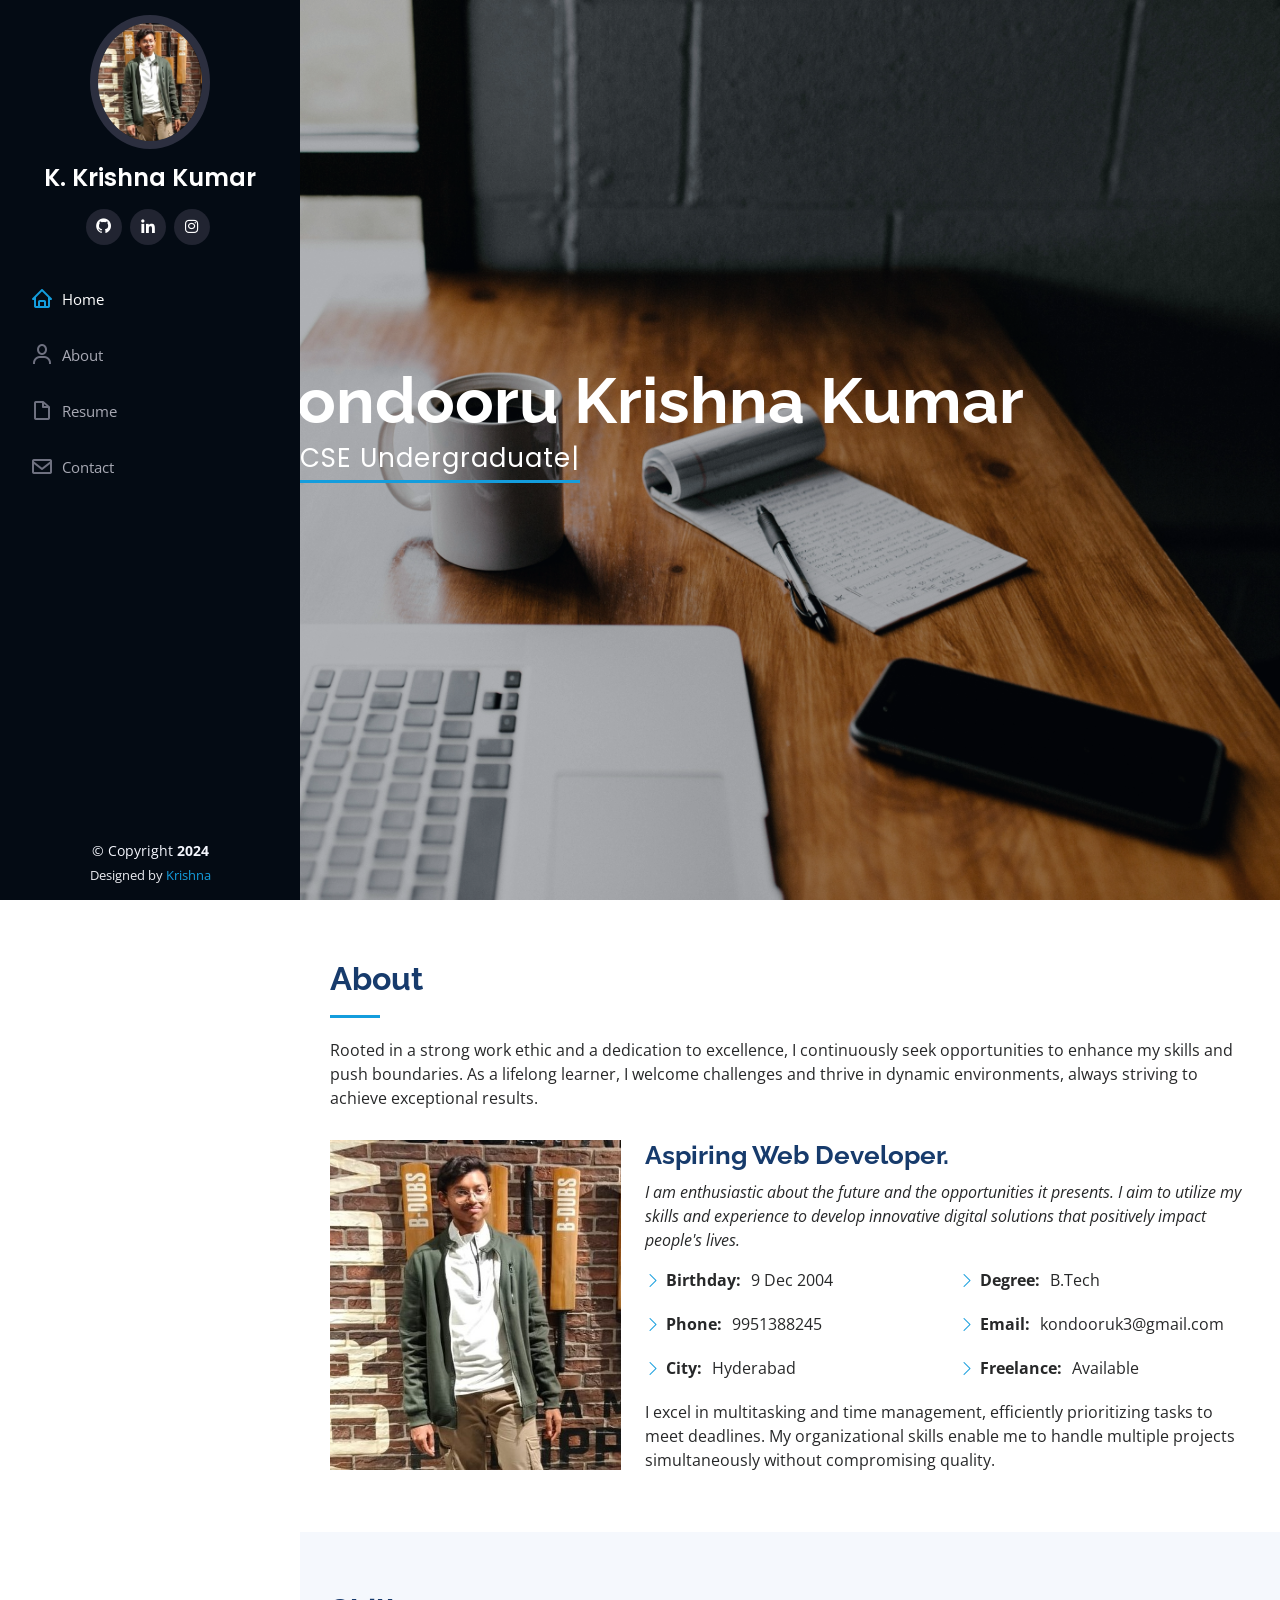
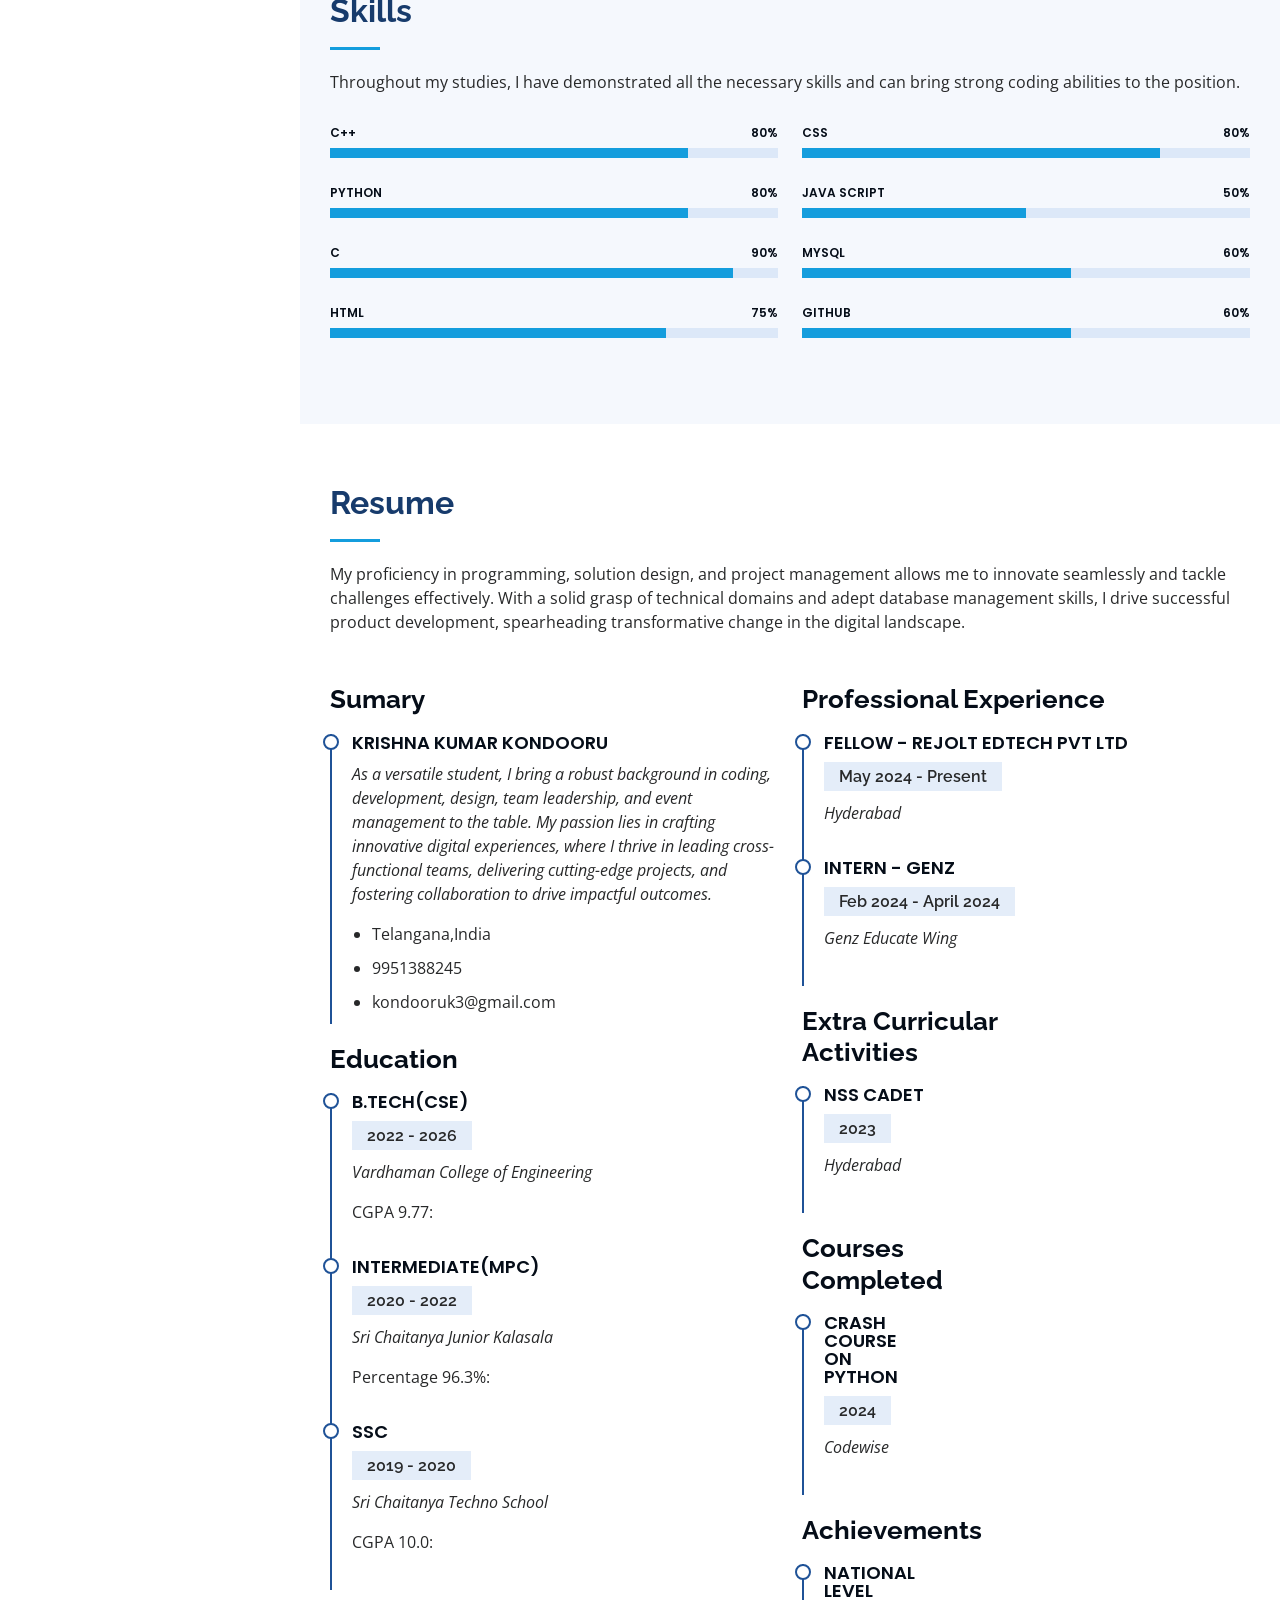
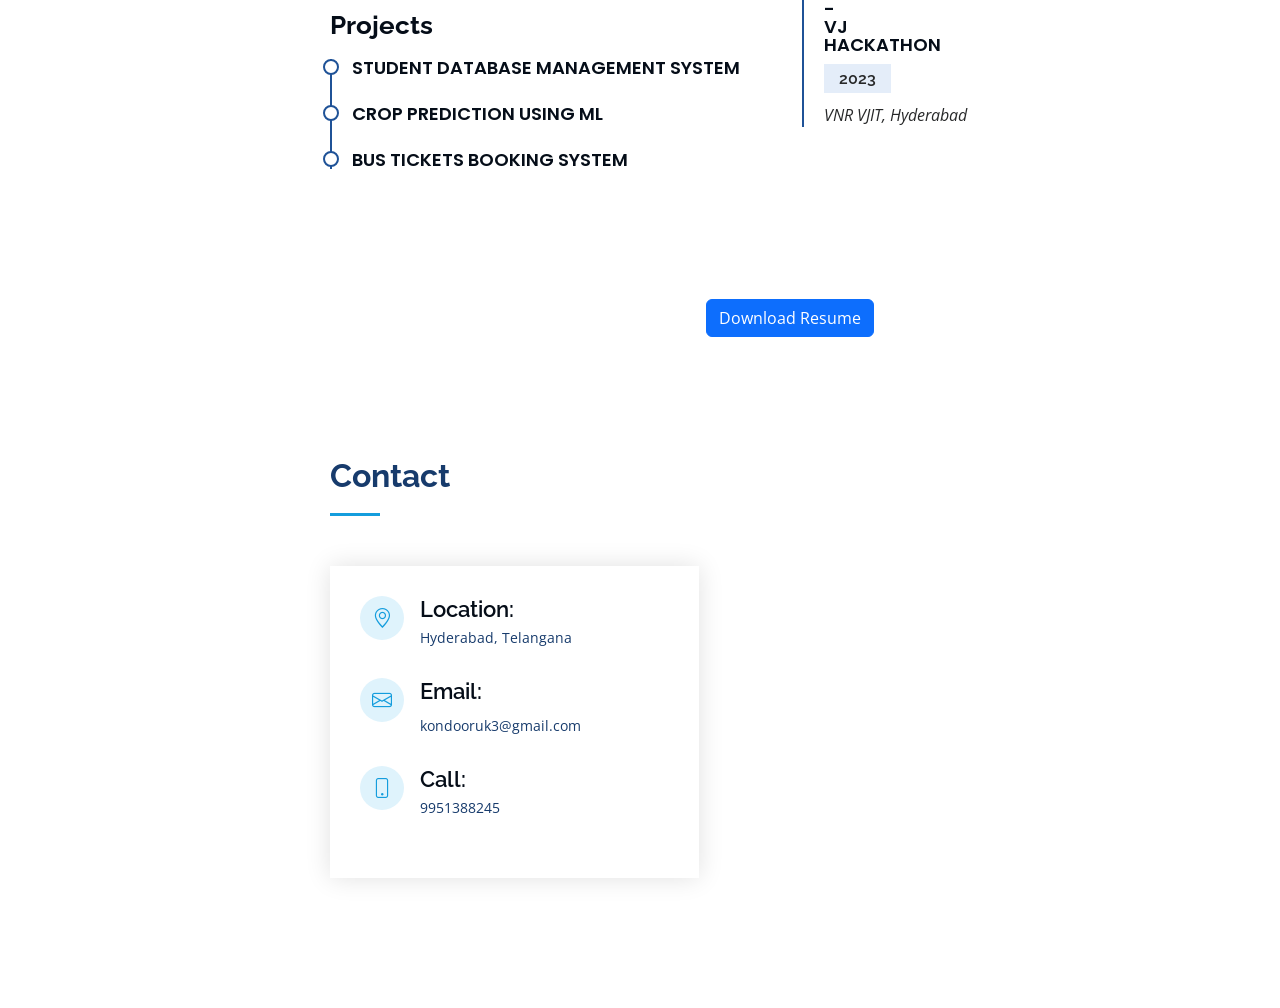
<file: index.html>
<!DOCTYPE html>
<html lang="en">

<head>
  <meta charset="utf-8">
  <meta content="width=device-width, initial-scale=1.0" name="viewport">

  <title>Krishna Kumar Kondooru Portfolio</title>
  <meta content="" name="description">
  <meta content="" name="keywords">

  <!-- Favicons -->
  <link href="assets/img/Olivejacket2.jpg" rel="icon">
  <link href="assets/img/Olivejacket2.jpg" rel="apple-touch-icon">

  <!-- Google Fonts -->
  <link href="https://fonts.googleapis.com/css?family=Open+Sans:300,300i,400,400i,600,600i,700,700i|Raleway:300,300i,400,400i,500,500i,600,600i,700,700i|Poppins:300,300i,400,400i,500,500i,600,600i,700,700i" rel="stylesheet">

  <!-- Vendor CSS Files -->
  <link href="assets/vendor/aos/aos.css" rel="stylesheet">
  <link href="assets/vendor/bootstrap/css/bootstrap.min.css" rel="stylesheet">
  <link href="assets/vendor/bootstrap-icons/bootstrap-icons.css" rel="stylesheet">
  <link href="assets/vendor/boxicons/css/boxicons.min.css" rel="stylesheet">
  <link href="assets/vendor/glightbox/css/glightbox.min.css" rel="stylesheet">
  <link href="assets/vendor/swiper/swiper-bundle.min.css" rel="stylesheet">

  <!-- Template Main CSS File -->
  <link href="assets/css/style.css" rel="stylesheet">

  <!-- =======================================================
  * Template Name: iPortfolio
  * Template URL: https://bootstrapmade.com/iportfolio-bootstrap-portfolio-websites-template/
  * Updated: Mar 17 2024 with Bootstrap v5.3.3
  * Author: BootstrapMade.com
  * License: https://bootstrapmade.com/license/
  ======================================================== -->
</head>

<body>

  <!-- ======= Mobile nav toggle button ======= -->
  <i class="bi bi-list mobile-nav-toggle d-xl-none"></i>

  <!-- ======= Header ======= -->
  <header id="header">
    <div class="d-flex flex-column">

      <div class="profile">
        <img src="assets/img/Olivejacket2.jpg" alt="" class="img-fluid rounded-circle">
        <h1 class="text-light"><a href="index.html">K. Krishna Kumar </a></h1>
        <div class="social-links mt-3 text-center">
          <a href="https://github.com/KrishnakumarKPK" class="github"><i class="bx bxl-github"></i></a>
          <a href="https://www.linkedin.com/in/kondooru-krishna-kumar-731044256/?originalSubdomain=in" class="linkedin"><i class="bx bxl-linkedin"></i></a>
          <a href="https://www.instagram.com/_krishnakumar.k/" class="instagram"><i class="bx bxl-instagram"></i></a>

        </div>
      </div>

      <nav id="navbar" class="nav-menu navbar">
        <ul>
          <li><a href="#hero" class="nav-link scrollto active"><i class="bx bx-home"></i> <span>Home</span></a></li>
          <li><a href="#about" class="nav-link scrollto"><i class="bx bx-user"></i> <span>About</span></a></li>
          <li><a href="#resume" class="nav-link scrollto"><i class="bx bx-file-blank"></i> <span>Resume</span></a></li>
          
          <li><a href="#contact" class="nav-link scrollto"><i class="bx bx-envelope"></i> <span>Contact</span></a></li>
        </ul>
      </nav><!-- .nav-menu -->
    </div>
  </header><!-- End Header -->

  <!-- ======= Hero Section ======= -->
  <section id="hero" class="d-flex flex-column justify-content-center align-items-center">
    <div class="hero-container" data-aos="fade-in">
      <h1>Kondooru Krishna Kumar</h1>
      <p>I'm <span class="typed" data-typed-items="CSE Undergraduate,Developer,"></span></p>
    </div>
  </section><!-- End Hero -->

  <main id="main">

    <!-- ======= About Section ======= -->
    <section id="about" class="about">
      <div class="container">

        <div class="section-title">
          <h2>About</h2>
          <p>Rooted in a strong work ethic and a dedication to excellence, I continuously seek opportunities to enhance my skills and push boundaries. As a lifelong learner, I welcome challenges and thrive in dynamic environments, always striving to achieve exceptional results.</p>
        </div>

        <div class="row">
          <div class="col-lg-4" data-aos="fade-right">
            <img src="assets/img/Olivejacket2.jpg" class="img-fluid" alt="">
          </div>
          <div class="col-lg-8 pt-4 pt-lg-0 content" data-aos="fade-left">
            <h3>Aspiring Web Developer.</h3>
            <p class="fst-italic">
              I am enthusiastic about the future and the opportunities it presents. I aim to utilize my skills and 
              experience to develop innovative digital solutions that positively impact people's lives.
            </p>
            <div class="row">
              <div class="col-lg-6">
                <ul>
                  <li><i class="bi bi-chevron-right"></i> <strong>Birthday:</strong> <span>9 Dec 2004</span></li>
                  <li><i class="bi bi-chevron-right"></i> <strong>Phone:</strong> <span>9951388245</span></li>
                  <li><i class="bi bi-chevron-right"></i> <strong>City:</strong> <span>Hyderabad</span></li>
                </ul>
              </div>
              <div class="col-lg-6">
                <ul>
                  <li><i class="bi bi-chevron-right"></i> <strong>Degree:</strong> <span>B.Tech</span></li>
                  <li><i class="bi bi-chevron-right"></i> <strong>Email:</strong> <span>kondooruk3@gmail.com</span></li>
                  <li><i class="bi bi-chevron-right"></i> <strong>Freelance:</strong> <span>Available</span></li>
                </ul>
              </div>
            </div>
            <p>
              I excel in multitasking and time management, efficiently prioritizing tasks to meet deadlines. My organizational skills enable me to handle multiple projects simultaneously without compromising quality.
            </p>
          </div>
        </div>

      </div>
    </section><!-- End About Section -->



    <!-- ======= Skills Section ======= -->
    <section id="skills" class="skills section-bg">
      <div class="container">

        <div class="section-title">
          <h2>Skills</h2>
          <p>Throughout my studies, I have demonstrated all the necessary skills and can bring strong coding abilities to the position.</p>
        </div>

        <div class="row skills-content">

          <div class="col-lg-6" data-aos="fade-up">

            <div class="progress">
              <span class="skill">C++ <i class="val">80%</i></span>
              <div class="progress-bar-wrap">
                <div class="progress-bar" role="progressbar" aria-valuenow="80" aria-valuemin="0" aria-valuemax="100"></div>
              </div>
            </div>

            <div class="progress">
              <span class="skill">Python <i class="val">80%</i></span>
              <div class="progress-bar-wrap">
                <div class="progress-bar" role="progressbar" aria-valuenow="80" aria-valuemin="0" aria-valuemax="100"></div>
              </div>
            </div>

            <div class="progress">
              <span class="skill">C <i class="val">90%</i></span>
              <div class="progress-bar-wrap">
                <div class="progress-bar" role="progressbar" aria-valuenow="90" aria-valuemin="0" aria-valuemax="100"></div>
              </div>
            </div>

            <div class="progress">
              <span class="skill">Html <i class="val">75%</i></span>
              <div class="progress-bar-wrap">
                <div class="progress-bar" role="progressbar" aria-valuenow="75" aria-valuemin="0" aria-valuemax="100"></div>
              </div>
            </div>

          </div>

          <div class="col-lg-6" data-aos="fade-up" data-aos-delay="100">

            <div class="progress">
              <span class="skill">CSS<i class="val">80%</i></span>
              <div class="progress-bar-wrap">
                <div class="progress-bar" role="progressbar" aria-valuenow="80" aria-valuemin="0" aria-valuemax="100"></div>
              </div>
            </div>

            <div class="progress">
              <span class="skill">Java Script<i class="val">50%</i></span>
              <div class="progress-bar-wrap">
                <div class="progress-bar" role="progressbar" aria-valuenow="50" aria-valuemin="0" aria-valuemax="100"></div>
              </div>
            </div>

            <div class="progress">
              <span class="skill">MySQL<i class="val">60%</i></span>
              <div class="progress-bar-wrap">
                <div class="progress-bar" role="progressbar" aria-valuenow="60" aria-valuemin="0" aria-valuemax="100"></div>
              </div>
            </div>

            <div class="progress">
              <span class="skill">GitHub<i class="val">60%</i></span>
              <div class="progress-bar-wrap">
                <div class="progress-bar" role="progressbar" aria-valuenow="60" aria-valuemin="0" aria-valuemax="100"></div>
              </div>
            </div>

          </div>

        </div>

      </div>
    </section><!-- End Skills Section -->

    <!-- ======= Resume Section ======= -->
    <section id="resume" class="resume">
      <div class="container">

        <div class="section-title">
          <h2>Resume</h2>
          <p>My proficiency in programming, solution design, and project management allows me to innovate seamlessly and tackle challenges effectively. With a solid grasp of technical domains and adept database management skills, I drive successful product development, spearheading transformative change in the digital landscape.</p>
        </div>

        <div class="row">
          <div class="col-lg-6" data-aos="fade-up">
            <h3 class="resume-title">Sumary</h3>
            <div class="resume-item pb-0">
              <h4>KRISHNA KUMAR KONDOORU</h4>
              <p><em>As a versatile student, I bring a robust background in coding, development, design, team leadership, and event management to the table. My passion lies in crafting innovative digital experiences, where I thrive in leading cross-functional teams, delivering cutting-edge projects, and fostering collaboration to drive impactful outcomes.</em></p>
              <ul>
                <li>Telangana,India</li>
                <li>9951388245</li>
                <li>kondooruk3@gmail.com</li>
              </ul>
            </div>

            <h3 class="resume-title">Education</h3>
            <div class="resume-item">
              <h4>B.TecH(CSE)</h4>
              <h5>2022 - 2026</h5>
              <p><em>Vardhaman College of Engineering</em></p>
              <p>CGPA 9.77:</p>
            </div>
            <div class="resume-item">
              <h4>Intermediate(MPC)</h4>
              <h5>2020 - 2022</h5>
              <p><em>Sri Chaitanya Junior Kalasala</em></p>
              <p>Percentage 96.3%:</p>
              
            </div>
            <div class="resume-item">
              <h4>SSC</h4>
              <h5>2019 - 2020</h5>
              <p><em>Sri Chaitanya Techno School</em></p>
              <p>CGPA 10.0:</p>
              
            </div>
            <h3 class="resume-title">Projects</h3>
            <div class="resume-item">
              <h4>Student Database Management System</h4>
              
            </div>
            <div class="resume-item">
              <h4>Crop Prediction using ML</h4>
              
              
            </div>
            <div class="resume-item">
              <h4>Bus tickets booking system</h4>
              
            </div>



          </div>
          <div class="col-lg-6" data-aos="fade-up" data-aos-delay="100">
            <h3 class="resume-title">Professional Experience</h3>
            <div class="resume-item">
              <h4>FELLOW - REJOLT EDTECH PVT LTD </h4>
              <h5>May 2024 - Present</h5>
              <p><em>Hyderabad </em></p>
              
            </div>
            <div class="resume-item">
              <h4>INTERN - GENZ </h4>
              <h5>Feb 2024 - April 2024</h5>
              <p><em>Genz Educate Wing</em></p>
              
            </div>
            <div class="col-lg-6" data-aos="fade-up" data-aos-delay="100">
              <h3 class="resume-title">Extra Curricular Activities</h3>
              <div class="resume-item">
                <h4>NSS CADET </h4>
                <h5>2023 </h5>
                <p><em>Hyderabad </em></p>
                
              </div>
              <div class="col-lg-6" data-aos="fade-up" data-aos-delay="100">
                <h3 class="resume-title">Courses Completed</h3>
                
                <div class="resume-item">
                  <h4>CRASH COURSE ON PYTHON </h4>
                  <h5>2024 </h5>
                  <p><em>Codewise</em></p>
                  
                </div>
                

                <div class="col-lg-6" data-aos="fade-up" data-aos-delay="100">
                  <h3 class="resume-title">Achievements</h3>
                  
                
                  <div class="resume-item">
                    <h4>National level - VJ Hackathon  </h4>
                    <h5>2023 </h5>
                    <span style="white-space: nowrap;"><em>VNR VJIT, Hyderabad</em></span>
                  </div>

          </div>
          
            
        
        </div>

      </div>


    </section>
    <section>
      <div class="flex items-center justify-center space-x-8" style= "width: 100%; display: flex; justify-content: center;">
        <div>
             <a href="https://drive.google.com/file/d/1ObpVhZ1Efzqh8Azu9i1g2vKGjyBwyvIt/view?usp=sharing">   
    
              <button type="button" class="btn btn-primary">Download Resume</button> 
        </a>
    </div>
    </section>
    
    <!-- End Resume Section -->

    

    <!-- ======= Contact Section ======= -->
    <section id="contact" class="contact">
      <div class="container">

        <div class="section-title">
          <h2>Contact</h2>
        </div>

        <div class="row" data-aos="fade-in">

          <div class="col-lg-5 d-flex align-items-stretch">
            <div class="info">
              <div class="address">
                <i class="bi bi-geo-alt"></i>
                <h4>Location:</h4>
                <p>Hyderabad, Telangana</p>
              </div>

              <div class="email">
                <i class="bi bi-envelope"></i>
                <h4>Email:</h4>
                <p>kondooruk3@gmail.com</p>
              </div>

              <div class="phone">
                <i class="bi bi-phone"></i>
                <h4>Call:</h4>
                <p>9951388245</p>
              </div>


          
        </div>

      </div>
    </section><!-- End Contact Section -->

  </main><!-- End #main -->

  <!-- ======= Footer ======= -->
  <footer id="footer">
    <div class="container">
      <div class="copyright">
        &copy; Copyright <strong><span>2024</span></strong>
      </div>
      <div class="credits">
        <!-- All the links in the footer should remain intact. -->
        <!-- You can delete the links only if you purchased the pro version. -->
        <!-- Licensing information: https://bootstrapmade.com/license/ -->
        <!-- Purchase the pro version with working PHP/AJAX contact form: https://bootstrapmade.com/iportfolio-bootstrap-portfolio-websites-template/ -->
        Designed by <a href="https://www.linkedin.com/in/kondooru-krishna-kumar-731044256/?originalSubdomain=in">Krishna</a>
      </div>
    </div>
  </footer><!-- End  Footer -->

  <a href="#" class="back-to-top d-flex align-items-center justify-content-center"><i class="bi bi-arrow-up-short"></i></a>

  <!-- Vendor JS Files -->
  <script src="assets/vendor/purecounter/purecounter_vanilla.js"></script>
  <script src="assets/vendor/aos/aos.js"></script>
  <script src="assets/vendor/bootstrap/js/bootstrap.bundle.min.js"></script>
  <script src="assets/vendor/glightbox/js/glightbox.min.js"></script>
  <script src="assets/vendor/isotope-layout/isotope.pkgd.min.js"></script>
  <script src="assets/vendor/swiper/swiper-bundle.min.js"></script>
  <script src="assets/vendor/typed.js/typed.umd.js"></script>
  <script src="assets/vendor/waypoints/noframework.waypoints.js"></script>
  <script src="assets/vendor/php-email-form/validate.js"></script>

  <!-- Template Main JS File -->
  <script src="assets/js/main.js"></script>

</body>

</html>
</file>
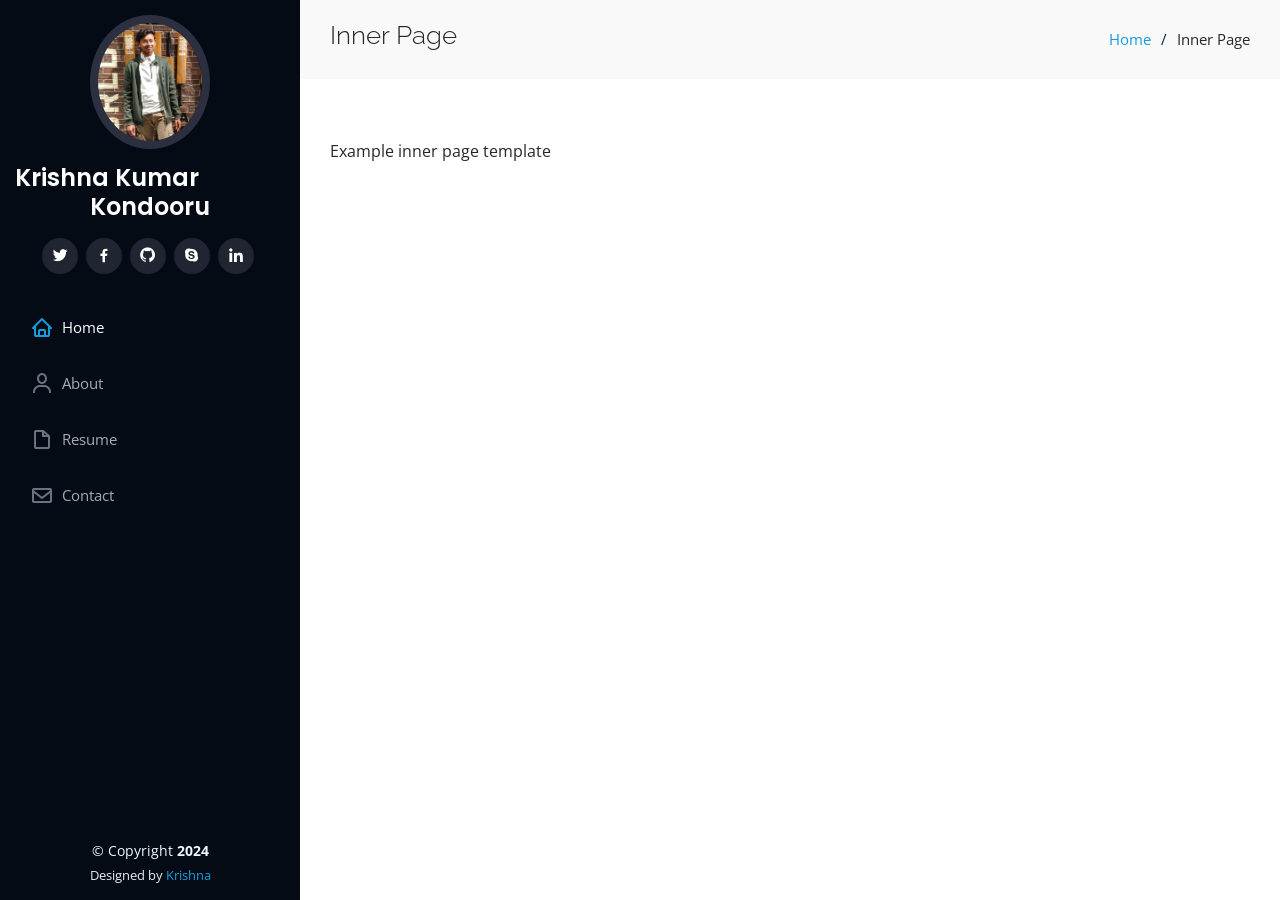
<file: inner-page.html>
<!DOCTYPE html>
<html lang="en">

<head>
  <meta charset="utf-8">
  <meta content="width=device-width, initial-scale=1.0" name="viewport">

  <title>Inner Page - iPortfolio Bootstrap Template</title>
  <meta content="" name="description">
  <meta content="" name="keywords">

  <!-- Favicons -->
  <link href="assets/img/favicon.png" rel="icon">
  <link href="assets/img/apple-touch-icon.png" rel="apple-touch-icon">

  <!-- Google Fonts -->
  <link href="https://fonts.googleapis.com/css?family=Open+Sans:300,300i,400,400i,600,600i,700,700i|Raleway:300,300i,400,400i,500,500i,600,600i,700,700i|Poppins:300,300i,400,400i,500,500i,600,600i,700,700i" rel="stylesheet">

  <!-- Vendor CSS Files -->
  <link href="assets/vendor/aos/aos.css" rel="stylesheet">
  <link href="assets/vendor/bootstrap/css/bootstrap.min.css" rel="stylesheet">
  <link href="assets/vendor/bootstrap-icons/bootstrap-icons.css" rel="stylesheet">
  <link href="assets/vendor/boxicons/css/boxicons.min.css" rel="stylesheet">
  <link href="assets/vendor/glightbox/css/glightbox.min.css" rel="stylesheet">
  <link href="assets/vendor/swiper/swiper-bundle.min.css" rel="stylesheet">

  <!-- Template Main CSS File -->
  <link href="assets/css/style.css" rel="stylesheet">

  <!-- =======================================================
  * Template Name: iPortfolio
  * Template URL: https://bootstrapmade.com/iportfolio-bootstrap-portfolio-websites-template/
  * Updated: Mar 17 2024 with Bootstrap v5.3.3
  * Author: BootstrapMade.com
  * License: https://bootstrapmade.com/license/
  ======================================================== -->
</head>

<body>

  <!-- ======= Mobile nav toggle button ======= -->
  <i class="bi bi-list mobile-nav-toggle d-xl-none"></i>

  <!-- ======= Header ======= -->
  <header id="header">
    <div class="d-flex flex-column">

      <div class="profile">
        <img src="assets/img/Olivejacket2.jpg" alt="" class="img-fluid rounded-circle">
        <h1 class="text-light"><a href="index.html">Krishna Kumar Kondooru</a></h1>
        <div class="social-links mt-3 text-center">
          <a href="#" class="twitter"><i class="bx bxl-twitter"></i></a>
          <a href="#" class="facebook"><i class="bx bxl-facebook"></i></a>
          <a href="#" class="github"><i class="bx bxl-github"></i></a>
          <a href="#" class="google-plus"><i class="bx bxl-skype"></i></a>
          <a href="#" class="linkedin"><i class="bx bxl-linkedin"></i></a>
        </div>
      </div>

      <nav id="navbar" class="nav-menu navbar">
        <ul>
          <li><a href="#hero" class="nav-link scrollto active"><i class="bx bx-home"></i> <span>Home</span></a></li>
          <li><a href="#about" class="nav-link scrollto"><i class="bx bx-user"></i> <span>About</span></a></li>
          <li><a href="#resume" class="nav-link scrollto"><i class="bx bx-file-blank"></i> <span>Resume</span></a></li>
        
          <li><a href="#contact" class="nav-link scrollto"><i class="bx bx-envelope"></i> <span>Contact</span></a></li>
        </ul>
      </nav><!-- .nav-menu -->
    </div>
  </header><!-- End Header -->

  <main id="main">

    <!-- ======= Breadcrumbs ======= -->
    <section class="breadcrumbs">
      <div class="container">

        <div class="d-flex justify-content-between align-items-center">
          <h2>Inner Page</h2>
          <ol>
            <li><a href="index.html">Home</a></li>
            <li>Inner Page</li>
          </ol>
        </div>

      </div>
    </section><!-- End Breadcrumbs -->

    <section class="inner-page">
      <div class="container">
        <p>
          Example inner page template
        </p>
      </div>
    </section>

  </main><!-- End #main -->

  <!-- ======= Footer ======= -->
  <footer id="footer">
    <div class="container">
      <div class="copyright">
        &copy; Copyright <strong><span>2024</span></strong>
      </div>
      <div class="credits">
        <!-- All the links in the footer should remain intact. -->
        <!-- You can delete the links only if you purchased the pro version. -->
        <!-- Licensing information: https://bootstrapmade.com/license/ -->
        <!-- Purchase the pro version with working PHP/AJAX contact form: https://bootstrapmade.com/iportfolio-bootstrap-portfolio-websites-template/ -->
        Designed by <a href="https://www.linkedin.com/in/kondooru-krishna-kumar-731044256/?originalSubdomain=in">Krishna</a>
      </div>
    </div>
  </footer><!-- End  Footer -->

  <a href="#" class="back-to-top d-flex align-items-center justify-content-center"><i class="bi bi-arrow-up-short"></i></a>

  <!-- Vendor JS Files -->
  <script src="assets/vendor/purecounter/purecounter_vanilla.js"></script>
  <script src="assets/vendor/aos/aos.js"></script>
  <script src="assets/vendor/bootstrap/js/bootstrap.bundle.min.js"></script>
  <script src="assets/vendor/glightbox/js/glightbox.min.js"></script>
  <script src="assets/vendor/isotope-layout/isotope.pkgd.min.js"></script>
  <script src="assets/vendor/swiper/swiper-bundle.min.js"></script>
  <script src="assets/vendor/typed.js/typed.umd.js"></script>
  <script src="assets/vendor/waypoints/noframework.waypoints.js"></script>
  <script src="assets/vendor/php-email-form/validate.js"></script>

  <!-- Template Main JS File -->
  <script src="assets/js/main.js"></script>

</body>

</html>
</file>
<file: assets/css/style.css>
/**
* Template Name: iPortfolio
* Template URL: https://bootstrapmade.com/iportfolio-bootstrap-portfolio-websites-template/
* Updated: Mar 17 2024 with Bootstrap v5.3.3
* Author: BootstrapMade.com
* License: https://bootstrapmade.com/license/
*/

/*--------------------------------------------------------------
# General
--------------------------------------------------------------*/
body {
    font-family: "Open Sans", sans-serif;
    color: #272829;
  }
  
  a {
    color: #149ddd;
    text-decoration: none;
  }
  
  a:hover {
    color: #37b3ed;
    text-decoration: none;
  }
  
  h1,
  h2,
  h3,
  h4,
  h5,
  h6 {
    font-family: "Raleway", sans-serif;
  }
  
  /*--------------------------------------------------------------
  # Back to top button
  --------------------------------------------------------------*/
  .back-to-top {
    position: fixed;
    visibility: hidden;
    opacity: 0;
    right: 15px;
    bottom: 15px;
    z-index: 996;
    background: #149ddd;
    width: 40px;
    height: 40px;
    border-radius: 50px;
    transition: all 0.4s;
  }
  
  .back-to-top i {
    font-size: 28px;
    color: #fff;
    line-height: 0;
  }
  
  .back-to-top:hover {
    background: #2eafec;
    color: #fff;
  }
  
  .back-to-top.active {
    visibility: visible;
    opacity: 1;
  }
  
  /*--------------------------------------------------------------
  # Header
  --------------------------------------------------------------*/
  #header {
    position: fixed;
    top: 0;
    left: 0;
    bottom: 0;
    width: 300px;
    transition: all ease-in-out 0.5s;
    z-index: 9997;
    transition: all 0.5s;
    padding: 0 15px;
    background: #040b14;
    overflow-y: auto;
  }
  
  #header .profile img {
    margin: 15px auto;
    display: block;
    width: 120px;
    border: 8px solid #2c2f3f;
  }
  
  #header .profile h1 {
    font-size: 24px;
    margin: 0;
    padding: 0;
    font-weight: 600;
    -moz-text-align-last: center;
    text-align-last: center;
    font-family: "Poppins", sans-serif;
  }
  
  #header .profile h1 a,
  #header .profile h1 a:hover {
    color: #fff;
    text-decoration: none;
  }
  
  #header .profile .social-links a {
    font-size: 18px;
    display: inline-block;
    background: #212431;
    color: #fff;
    line-height: 1;
    padding: 8px 0;
    margin-right: 4px;
    border-radius: 50%;
    text-align: center;
    width: 36px;
    height: 36px;
    transition: 0.3s;
  }
  
  #header .profile .social-links a:hover {
    background: #149ddd;
    color: #fff;
    text-decoration: none;
  }
  
  #main {
    margin-left: 300px;
  }
  
  .container,
  .container-fluid {
    padding-left: 30px;
    padding-right: 30px;
  }
  
  @media (max-width: 1199px) {
    #header {
      left: -300px;
    }
  
    #main {
      margin-left: 0;
    }
  
    .container,
    .container-fluid {
      padding-left: 12px;
      padding-right: 12px;
    }
  }

  .container1 {
    display: flex;
    justify-content: center; /* Centers the button horizontally */
    align-items: center;    /* Centers the button vertically, if needed */
              /* Makes the container take up the full height of the viewport */
}

/* Optional: Additional button styling */
.center-button {
    padding: 10px 20px;
    font-size: 16px;
    cursor: pointer;
}
  
  /*--------------------------------------------------------------
  # Navigation Menu
  --------------------------------------------------------------*/
  /* Desktop Navigation */
  .nav-menu {
    padding: 30px 0 0 0;
  }
  
  .nav-menu * {
    margin: 0;
    padding: 0;
    list-style: none;
  }
  
  .nav-menu>ul>li {
    position: relative;
    white-space: nowrap;
  }
  
  .nav-menu a,
  .nav-menu a:focus {
    display: flex;
    align-items: center;
    color: #a8a9b4;
    padding: 12px 15px;
    margin-bottom: 8px;
    transition: 0.3s;
    font-size: 15px;
  }
  
  .nav-menu a i,
  .nav-menu a:focus i {
    font-size: 24px;
    padding-right: 8px;
    color: #6f7180;
  }
  
  .nav-menu a:hover,
  .nav-menu .active,
  .nav-menu .active:focus,
  .nav-menu li:hover>a {
    text-decoration: none;
    color: #fff;
  }
  
  .nav-menu a:hover i,
  .nav-menu .active i,
  .nav-menu .active:focus i,
  .nav-menu li:hover>a i {
    color: #149ddd;
  }
  
  /* Mobile Navigation */
  .mobile-nav-toggle {
    position: fixed;
    right: 15px;
    top: 15px;
    z-index: 9998;
    border: 0;
    font-size: 24px;
    transition: all 0.4s;
    outline: none !important;
    background-color: #149ddd;
    color: #fff;
    width: 40px;
    height: 40px;
    display: inline-flex;
    align-items: center;
    justify-content: center;
    line-height: 0;
    border-radius: 50px;
    cursor: pointer;
  }
  
  .mobile-nav-active {
    overflow: hidden;
  }
  
  .mobile-nav-active #header {
    left: 0;
  }
  
  /*--------------------------------------------------------------
  # Hero Section
  --------------------------------------------------------------*/
  #hero {
    width: 100%;
    height: 100vh;
    background: url("../img/hero-bg.jpg") top center;
    background-size: cover;
  }
  
  #hero:before {
    content: "";
    background: rgba(5, 13, 24, 0.3);
    position: absolute;
    bottom: 0;
    top: 0;
    left: 0;
    right: 0;
    z-index: 1;
  }
  
  #hero .hero-container {
    position: relative;
    z-index: 2;
    min-width: 300px;
  }
  
  #hero h1 {
    margin: 0 0 10px 0;
    font-size: 64px;
    font-weight: 700;
    line-height: 56px;
    color: #fff;
  }
  
  #hero p {
    color: #fff;
    margin-bottom: 50px;
    font-size: 26px;
    font-family: "Poppins", sans-serif;
  }
  
  #hero p span {
    color: #fff;
    padding-bottom: 4px;
    letter-spacing: 1px;
    border-bottom: 3px solid #149ddd;
  }
  
  @media (min-width: 1024px) {
    #hero {
      background-attachment: fixed;
    }
  }
  
  @media (max-width: 768px) {
    #hero h1 {
      font-size: 28px;
      line-height: 36px;
    }
  
    #hero h2 {
      font-size: 18px;
      line-height: 24px;
      margin-bottom: 30px;
    }
  }
  
  /*--------------------------------------------------------------
  # Sections General
  --------------------------------------------------------------*/
  section {
    padding: 60px 0;
    overflow: hidden;
  }
  
  .section-bg {
    background: #f5f8fd;
  }
  
  .section-title {
    padding-bottom: 30px;
  }
  
  .section-title h2 {
    font-size: 32px;
    font-weight: bold;
    margin-bottom: 20px;
    padding-bottom: 20px;
    position: relative;
    color: #173b6c;
  }
  
  .section-title h2::after {
    content: "";
    position: absolute;
    display: block;
    width: 50px;
    height: 3px;
    background: #149ddd;
    bottom: 0;
    left: 0;
  }
  
  .section-title p {
    margin-bottom: 0;
  }
  
  /*--------------------------------------------------------------
  # About
  --------------------------------------------------------------*/
  .about .content h3 {
    font-weight: 700;
    font-size: 26px;
    color: #173b6c;
  }
  
  .about .content ul {
    list-style: none;
    padding: 0;
  }
  
  .about .content ul li {
    margin-bottom: 20px;
    display: flex;
    align-items: center;
  }
  
  .about .content ul strong {
    margin-right: 10px;
  }
  
  .about .content ul i {
    font-size: 16px;
    margin-right: 5px;
    color: #149ddd;
    line-height: 0;
  }
  
  .about .content p:last-child {
    margin-bottom: 0;
  }
  
  /*--------------------------------------------------------------
  # Facts
  --------------------------------------------------------------*/
  .facts {
    padding-bottom: 30px;
  }
  
  .facts .count-box {
    padding: 30px;
    width: 100%;
  }
  
  .facts .count-box i {
    display: block;
    font-size: 44px;
    color: #149ddd;
    float: left;
    line-height: 0;
  }
  
  .facts .count-box span {
    font-size: 48px;
    line-height: 40px;
    display: block;
    font-weight: 700;
    color: #050d18;
    margin-left: 60px;
  }
  
  .facts .count-box p {
    padding: 15px 0 0 0;
    margin: 0 0 0 60px;
    font-family: "Raleway", sans-serif;
    font-size: 14px;
    color: #122f57;
  }
  
  .facts .count-box a {
    font-weight: 600;
    display: block;
    margin-top: 20px;
    color: #122f57;
    font-size: 15px;
    font-family: "Poppins", sans-serif;
    transition: ease-in-out 0.3s;
  }
  
  .facts .count-box a:hover {
    color: #1f5297;
  }
  
  /*--------------------------------------------------------------
  # Akills
  --------------------------------------------------------------*/
  .skills .progress {
    height: 60px;
    display: block;
    background: none;
    border-radius: 0;
  }
  
  .skills .progress .skill {
    padding: 0;
    margin: 0 0 6px 0;
    text-transform: uppercase;
    display: block;
    font-weight: 600;
    font-family: "Poppins", sans-serif;
    color: #050d18;
  }
  
  .skills .progress .skill .val {
    float: right;
    font-style: normal;
  }
  
  .skills .progress-bar-wrap {
    background: #dce8f8;
    height: 10px;
  }
  
  .skills .progress-bar {
    width: 1px;
    height: 10px;
    transition: 0.9s;
    background-color: #149ddd;
  }
  
  /*--------------------------------------------------------------
  # Resume
  --------------------------------------------------------------*/
  .resume .resume-title {
    font-size: 26px;
    font-weight: 700;
    margin-top: 20px;
    margin-bottom: 20px;
    color: #050d18;
  }
  
  .resume .resume-item {
    padding: 0 0 20px 20px;
    margin-top: -2px;
    border-left: 2px solid #1f5297;
    position: relative;
  }
  
  .resume .resume-item h4 {
    line-height: 18px;
    font-size: 18px;
    font-weight: 600;
    text-transform: uppercase;
    font-family: "Poppins", sans-serif;
    color: #050d18;
    margin-bottom: 10px;
  }
  
  .resume .resume-item h5 {
    font-size: 16px;
    background: #e4edf9;
    padding: 5px 15px;
    display: inline-block;
    font-weight: 600;
    margin-bottom: 10px;
  }
  
  .resume .resume-item ul {
    padding-left: 20px;
  }
  
  .resume .resume-item ul li {
    padding-bottom: 10px;
  }
  
  .resume .resume-item:last-child {
    padding-bottom: 0;
  }
  
  .resume .resume-item::before {
    content: "";
    position: absolute;
    width: 16px;
    height: 16px;
    border-radius: 50px;
    left: -9px;
    top: 0;
    background: #fff;
    border: 2px solid #1f5297;
  }
  
  /*--------------------------------------------------------------
  # Portfolio
  --------------------------------------------------------------*/
  .portfolio .portfolio-item {
    margin-bottom: 30px;
  }
  
  .portfolio #portfolio-flters {
    padding: 0;
    margin: 0 auto 35px auto;
    list-style: none;
    text-align: center;
    background: #fff;
    border-radius: 50px;
    padding: 2px 15px;
  }
  
  .portfolio #portfolio-flters li {
    cursor: pointer;
    display: inline-block;
    padding: 10px 15px 8px 15px;
    font-size: 14px;
    font-weight: 600;
    line-height: 1;
    text-transform: uppercase;
    color: #272829;
    margin-bottom: 5px;
    transition: all 0.3s ease-in-out;
  }
  
  .portfolio #portfolio-flters li:hover,
  .portfolio #portfolio-flters li.filter-active {
    color: #149ddd;
  }
  
  .portfolio #portfolio-flters li:last-child {
    margin-right: 0;
  }
  
  .portfolio .portfolio-wrap {
    transition: 0.3s;
    position: relative;
    overflow: hidden;
    z-index: 1;
  }
  
  .portfolio .portfolio-wrap::before {
    content: "";
    background: rgba(255, 255, 255, 0.5);
    position: absolute;
    left: 0;
    right: 0;
    top: 0;
    bottom: 0;
    transition: all ease-in-out 0.3s;
    z-index: 2;
    opacity: 0;
  }
  
  .portfolio .portfolio-wrap .portfolio-links {
    opacity: 1;
    left: 0;
    right: 0;
    bottom: -60px;
    z-index: 3;
    position: absolute;
    transition: all ease-in-out 0.3s;
    display: flex;
    justify-content: center;
  }
  
  .portfolio .portfolio-wrap .portfolio-links a {
    color: #fff;
    font-size: 28px;
    text-align: center;
    background: rgba(20, 157, 221, 0.75);
    transition: 0.3s;
    width: 50%;
  }
  
  .portfolio .portfolio-wrap .portfolio-links a:hover {
    background: rgba(20, 157, 221, 0.95);
  }
  
  .portfolio .portfolio-wrap .portfolio-links a+a {
    border-left: 1px solid #37b3ed;
  }
  
  .portfolio .portfolio-wrap:hover::before {
    top: 0;
    left: 0;
    right: 0;
    bottom: 0;
    opacity: 1;
  }
  
  .portfolio .portfolio-wrap:hover .portfolio-links {
    opacity: 1;
    bottom: 0;
  }
  
  /*--------------------------------------------------------------
  # Portfolio Details
  --------------------------------------------------------------*/
  .portfolio-details {
    padding-top: 40px;
  }
  
  .portfolio-details .portfolio-details-slider img {
    width: 100%;
  }
  
  .portfolio-details .portfolio-details-slider .swiper-pagination {
    margin-top: 20px;
    position: relative;
  }
  
  .portfolio-details .portfolio-details-slider .swiper-pagination .swiper-pagination-bullet {
    width: 12px;
    height: 12px;
    background-color: #fff;
    opacity: 1;
    border: 1px solid #149ddd;
  }
  
  .portfolio-details .portfolio-details-slider .swiper-pagination .swiper-pagination-bullet-active {
    background-color: #149ddd;
  }
  
  .portfolio-details .portfolio-info {
    padding: 30px;
    box-shadow: 0px 0 30px rgba(5, 13, 24, 0.08);
  }
  
  .portfolio-details .portfolio-info h3 {
    font-size: 22px;
    font-weight: 700;
    margin-bottom: 20px;
    padding-bottom: 20px;
    border-bottom: 1px solid #eee;
  }
  
  .portfolio-details .portfolio-info ul {
    list-style: none;
    padding: 0;
    font-size: 15px;
  }
  
  .portfolio-details .portfolio-info ul li+li {
    margin-top: 10px;
  }
  
  .portfolio-details .portfolio-description {
    padding-top: 30px;
  }
  
  .portfolio-details .portfolio-description h2 {
    font-size: 26px;
    font-weight: 700;
    margin-bottom: 20px;
  }
  
  .portfolio-details .portfolio-description p {
    padding: 0;
  }
  
  /*--------------------------------------------------------------
  # Services
  --------------------------------------------------------------*/
  .services .icon-box {
    margin-bottom: 20px;
  }
  
  .services .icon {
    float: left;
    display: flex;
    align-items: center;
    justify-content: center;
    width: 54px;
    height: 54px;
    background: #149ddd;
    border-radius: 50%;
    transition: 0.5s;
    border: 1px solid #149ddd;
  }
  
  .services .icon i {
    color: #fff;
    font-size: 24px;
    line-height: 0;
  }
  
  .services .icon-box:hover .icon {
    background: #fff;
  }
  
  .services .icon-box:hover .icon i {
    color: #149ddd;
  }
  
  .services .title {
    margin-left: 80px;
    font-weight: 700;
    margin-bottom: 15px;
    font-size: 18px;
  }
  
  .services .title a {
    color: #343a40;
  }
  
  .services .title a:hover {
    color: #149ddd;
  }
  
  .services .description {
    margin-left: 80px;
    line-height: 24px;
    font-size: 14px;
  }
  
  /*--------------------------------------------------------------
  # Testimonials
  --------------------------------------------------------------*/
  .testimonials .testimonials-carousel,
  .testimonials .testimonials-slider {
    overflow: hidden;
  }
  
  .testimonials .testimonial-item {
    box-sizing: content-box;
    text-align: center;
    min-height: 320px;
  }
  
  .testimonials .testimonial-item .testimonial-img {
    width: 90px;
    border-radius: 50%;
    margin: 0 auto;
  }
  
  .testimonials .testimonial-item h3 {
    font-size: 18px;
    font-weight: bold;
    margin: 10px 0 5px 0;
    color: #111;
  }
  
  .testimonials .testimonial-item h4 {
    font-size: 14px;
    color: #999;
    margin: 0;
  }
  
  .testimonials .testimonial-item .quote-icon-left,
  .testimonials .testimonial-item .quote-icon-right {
    color: #c3e8fa;
    font-size: 26px;
  }
  
  .testimonials .testimonial-item .quote-icon-left {
    display: inline-block;
    left: -5px;
    position: relative;
  }
  
  .testimonials .testimonial-item .quote-icon-right {
    display: inline-block;
    right: -5px;
    position: relative;
    top: 10px;
  }
  
  .testimonials .testimonial-item p {
    font-style: italic;
    margin: 0 15px 15px 15px;
    padding: 20px;
    background: #fff;
    position: relative;
    margin-bottom: 35px;
    border-radius: 6px;
    box-shadow: 0px 2px 15px rgba(0, 0, 0, 0.1);
  }
  
  .testimonials .testimonial-item p::after {
    content: "";
    width: 0;
    height: 0;
    border-top: 20px solid #fff;
    border-right: 20px solid transparent;
    border-left: 20px solid transparent;
    position: absolute;
    bottom: -20px;
    left: calc(50% - 20px);
  }
  
  .testimonials .swiper-pagination {
    margin-top: 20px;
    position: relative;
  }
  
  .testimonials .swiper-pagination .swiper-pagination-bullet {
    width: 12px;
    height: 12px;
    background-color: #fff;
    opacity: 1;
    border: 1px solid #149ddd;
  }
  
  .testimonials .swiper-pagination .swiper-pagination-bullet-active {
    background-color: #149ddd;
  }
  
  /*--------------------------------------------------------------
  # Contact
  --------------------------------------------------------------*/
  .contact {
    padding-bottom: 130px;
  }
  
  .contact .info {
    padding: 30px;
    background: #fff;
    width: 100%;
    box-shadow: 0 0 24px 0 rgba(0, 0, 0, 0.12);
  }
  
  .contact .info i {
    font-size: 20px;
    color: #149ddd;
    float: left;
    width: 44px;
    height: 44px;
    background: #dff3fc;
    display: flex;
    justify-content: center;
    align-items: center;
    border-radius: 50px;
    transition: all 0.3s ease-in-out;
  }
  
  .contact .info h4 {
    padding: 0 0 0 60px;
    font-size: 22px;
    font-weight: 600;
    margin-bottom: 5px;
    color: #050d18;
  }
  
  .contact .info p {
    padding: 0 0 10px 60px;
    margin-bottom: 20px;
    font-size: 14px;
    color: #173b6c;
  }
  
  .contact .info .email p {
    padding-top: 5px;
  }
  
  .contact .info .social-links {
    padding-left: 60px;
  }
  
  .contact .info .social-links a {
    font-size: 18px;
    display: inline-block;
    background: #333;
    color: #fff;
    line-height: 1;
    padding: 8px 0;
    border-radius: 50%;
    text-align: center;
    width: 36px;
    height: 36px;
    transition: 0.3s;
    margin-right: 10px;
  }
  
  .contact .info .social-links a:hover {
    background: #149ddd;
    color: #fff;
  }
  
  .contact .info .email:hover i,
  .contact .info .address:hover i,
  .contact .info .phone:hover i {
    background: #149ddd;
    color: #fff;
  }
  
  .contact .php-email-form {
    width: 100%;
    padding: 30px;
    background: #fff;
    box-shadow: 0 0 24px 0 rgba(0, 0, 0, 0.12);
  }
  
  .contact .php-email-form .form-group {
    padding-bottom: 8px;
  }
  
  .contact .php-email-form .validate {
    display: none;
    color: red;
    margin: 0 0 15px 0;
    font-weight: 400;
    font-size: 13px;
  }
  
  .contact .php-email-form .error-message {
    display: none;
    color: #fff;
    background: #ed3c0d;
    text-align: left;
    padding: 15px;
    font-weight: 600;
  }
  
  .contact .php-email-form .error-message br+br {
    margin-top: 25px;
  }
  
  .contact .php-email-form .sent-message {
    display: none;
    color: #fff;
    background: #18d26e;
    text-align: center;
    padding: 15px;
    font-weight: 600;
  }
  
  .contact .php-email-form .loading {
    display: none;
    background: #fff;
    text-align: center;
    padding: 15px;
  }
  
  .contact .php-email-form .loading:before {
    content: "";
    display: inline-block;
    border-radius: 50%;
    width: 24px;
    height: 24px;
    margin: 0 10px -6px 0;
    border: 3px solid #18d26e;
    border-top-color: #eee;
    animation: animate-loading 1s linear infinite;
  }
  
  .contact .php-email-form .form-group {
    margin-bottom: 15px;
  }
  
  .contact .php-email-form label {
    padding-bottom: 8px;
  }
  
  .contact .php-email-form input,
  .contact .php-email-form textarea {
    border-radius: 0;
    box-shadow: none;
    font-size: 14px;
  }
  
  .contact .php-email-form input {
    height: 44px;
  }
  
  .contact .php-email-form textarea {
    padding: 10px 15px;
  }
  
  .contact .php-email-form button[type=submit] {
    background: #149ddd;
    border: 0;
    padding: 10px 24px;
    color: #fff;
    transition: 0.4s;
    border-radius: 4px;
  }
  
  .contact .php-email-form button[type=submit]:hover {
    background: #37b3ed;
  }
  
  @keyframes animate-loading {
    0% {
      transform: rotate(0deg);
    }
  
    100% {
      transform: rotate(360deg);
    }
  }
  
  /*--------------------------------------------------------------
  # Breadcrumbs
  --------------------------------------------------------------*/
  .breadcrumbs {
    padding: 20px 0;
    background: #f9f9f9;
  }
  
  .breadcrumbs h2 {
    font-size: 26px;
    font-weight: 300;
  }
  
  .breadcrumbs ol {
    display: flex;
    flex-wrap: wrap;
    list-style: none;
    padding: 0;
    margin: 0;
    font-size: 15px;
  }
  
  .breadcrumbs ol li+li {
    padding-left: 10px;
  }
  
  .breadcrumbs ol li+li::before {
    display: inline-block;
    padding-right: 10px;
    color: #0e2442;
    content: "/";
  }
  
  @media (max-width: 768px) {
    .breadcrumbs .d-flex {
      display: block !important;
    }
  
    .breadcrumbs ol {
      display: block;
    }
  
    .breadcrumbs ol li {
      display: inline-block;
    }
  }
  
  /*--------------------------------------------------------------
  # Footer
  --------------------------------------------------------------*/
  #footer {
    padding: 15px;
    color: #f4f6fd;
    font-size: 14px;
    position: fixed;
    left: 0;
    bottom: 0;
    width: 300px;
    z-index: 9999;
    background: #040b14;
  }
  
  #footer .copyright {
    text-align: center;
  }
  
  #footer .credits {
    padding-top: 5px;
    text-align: center;
    font-size: 13px;
    color: #eaebf0;
  }
  
  @media (max-width: 1199px) {
    #footer {
      position: static;
      width: auto;
      padding-right: 20px 15px;
    }
  }
</file>
